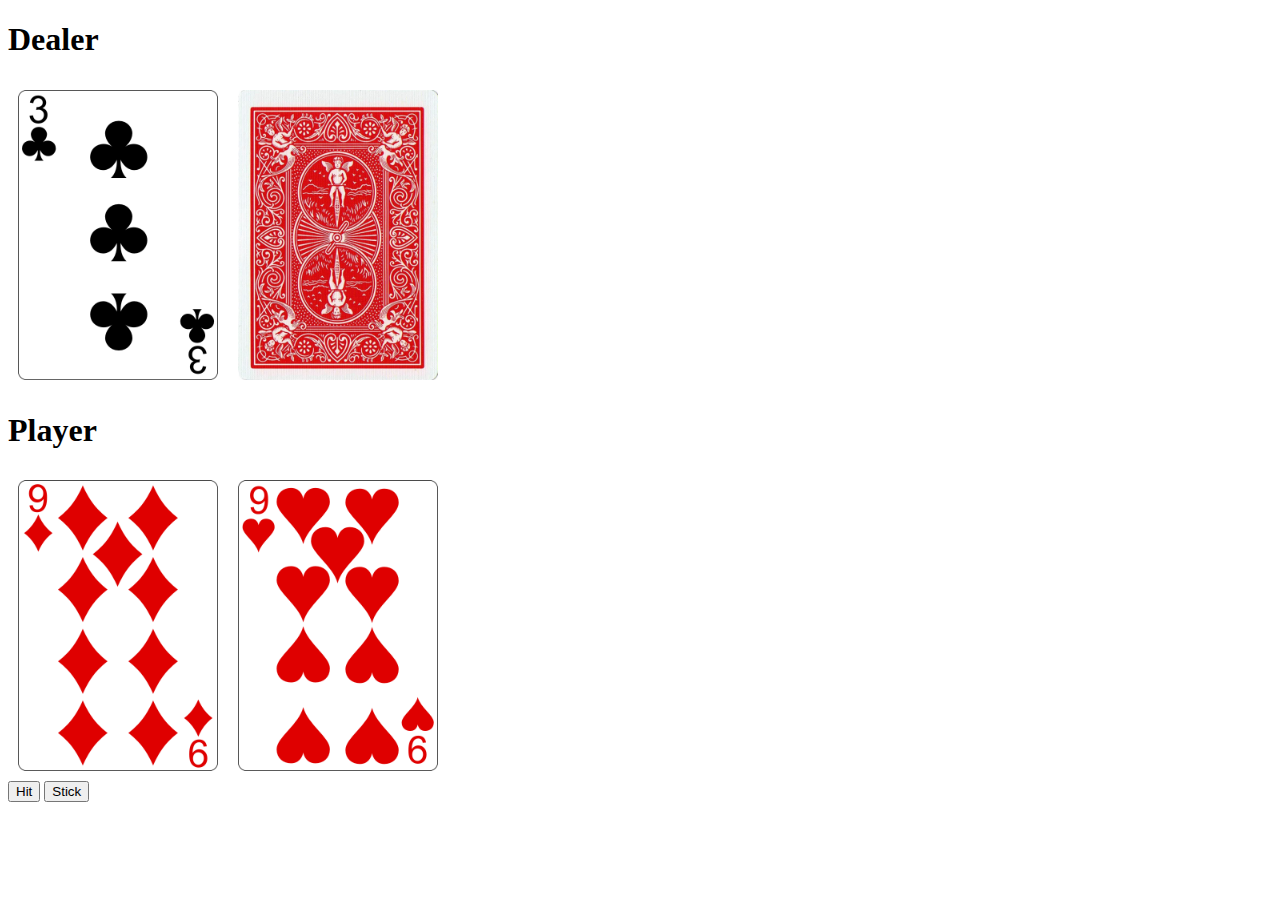
<file: blackjack/index.html>
<!DOCTYPE html>
<html lang="en">
  <head>
    <link rel="stylesheet" href="style.css" />
    <meta charset="UTF-8" />
    <meta name="viewport" content="width=device-width, initial-scale=1.0" />
    <title>Blackjack</title>
  </head>

  <body>
    <div id="gameBoard">
      <div id="dealerContainer">
        <h1>Dealer</h1>
        <div id="dealerHand"></div>
      </div>
      <div id="playerContainer">
        <h1>Player</h1>
        <div id="playerHand">
          <img src="" />
        </div>
      </div>
      <input type="button" value="Hit" id="hitButton" />
      <input type="button" value="Stick" id="stickButton" />
      <input type="button" value="Next Hand" id="nextHandButton" />
      <input type="button" value="New Game" id="newGameButton" />
    </div>
  </body>
  <script type="module" src="home.js"></script>
</html>
</file>
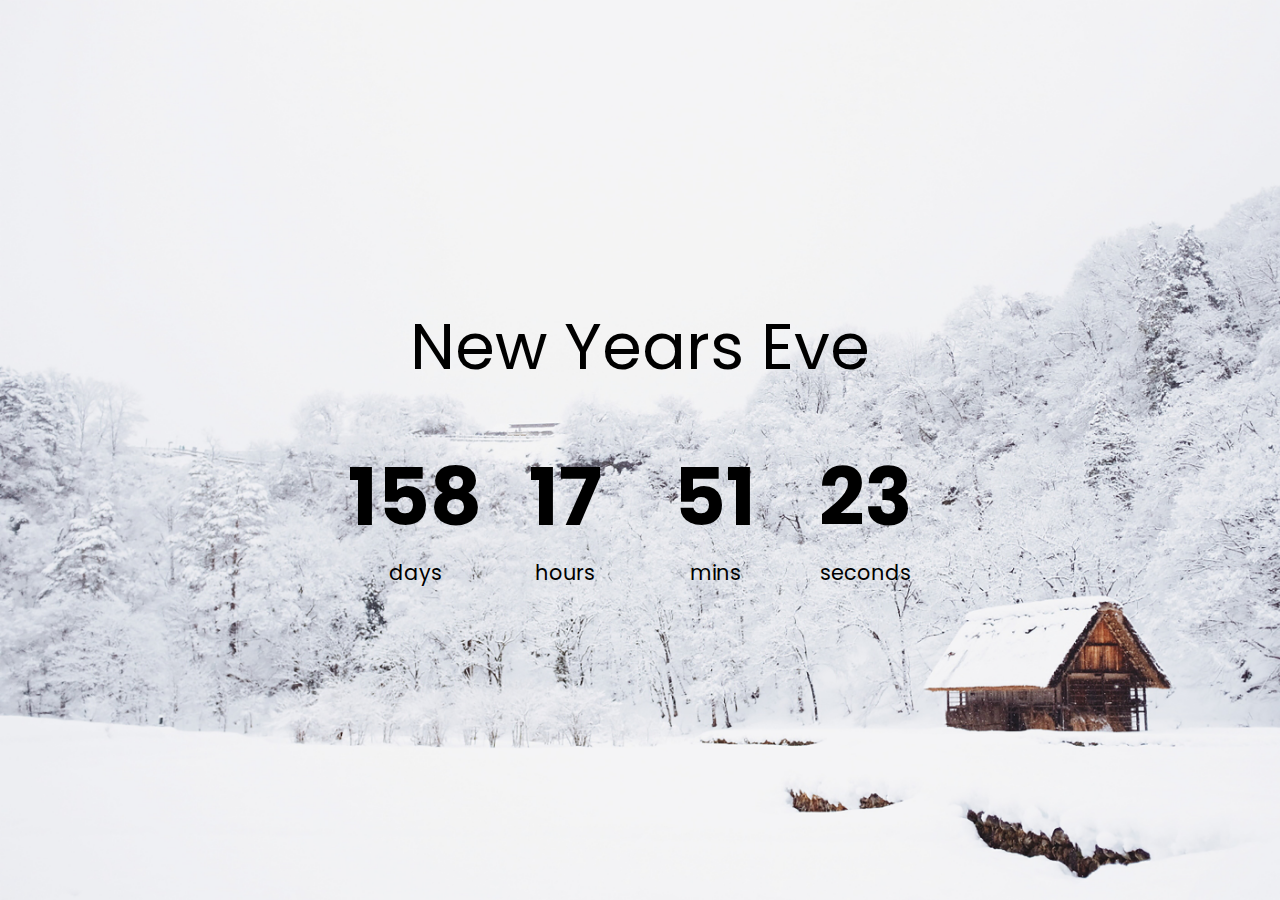
<file: countdown-timer/index.html>
<!DOCTYPE html>
<html lang="en">

<head>
    <link rel="stylesheet" href="style.css">
    <meta charset="UTF-8">
    <meta name="viewport" content="width=device-width, initial-scale=1.0">
    <title>Countdown Timer</title>
</head>

<body>
    <h1>New Years Eve</h1>
    <div class="countdown-container">
        <div class="countdown-el days-c">
            <p class="big-text" id="days">0</p>
            <span>days</span>
        </div>

        <div class="countdown-el hours-c">
            <p class="big-text" id="hours">0</p>
            <span>hours</span>
        </div>

        <div class="countdown-el mins-c">
            <p class="big-text" id="mins">0</p>
            <span>mins</span>
        </div>

        <div class="countdown-el seconds-c">
            <p class="big-text" id="seconds">0</p>
            <span>seconds</span>
        </div>

    </div>
</body>
<script src="home.js"></script>

</html>
</file>
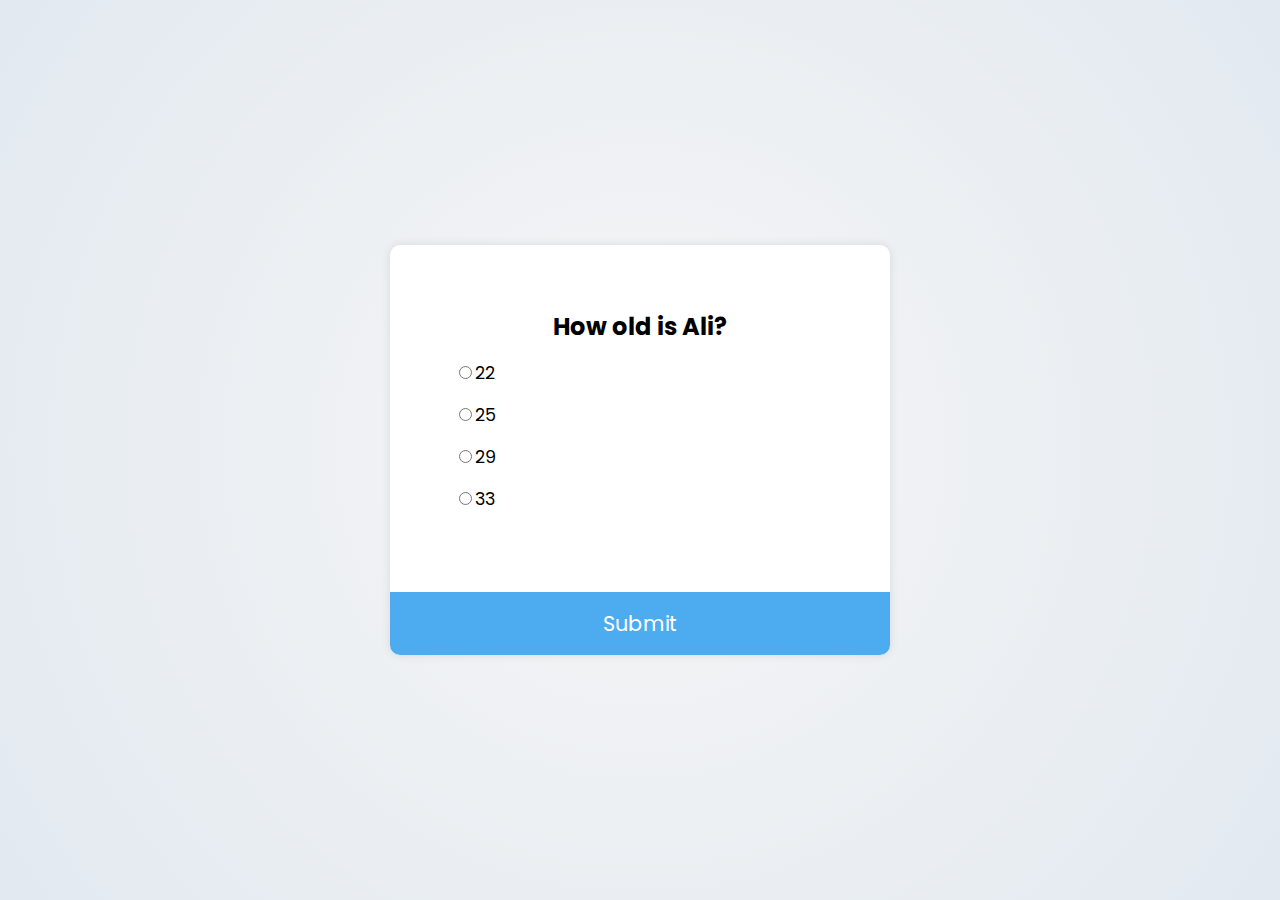
<file: quiz/index.html>
<!DOCTYPE html>
<html lang="en">
  <head>
    <link rel="stylesheet" href="style.css" />
    <meta charset="UTF-8" />
    <meta name="viewport" content="width=device-width, initial-scale=1.0" />
    <title>Quiz</title>
  </head>

  <body>
    <div class="quiz-container">
      <div class="quiz-header">
        <h2 id="question-text">Question Text</h2>
        <ul>
          <li>
            <input type="radio" name="answer" id="a" /><label
              id="a-text"
              for="a"
              >Answer</label
            >
          </li>

          <li>
            <input type="radio" name="answer" id="b" /><label
              id="b-text"
              for="b"
              >Answer</label
            >
          </li>

          <li>
            <input type="radio" name="answer" id="c" /><label
              id="c-text"
              for="c"
              >Answer</label
            >
          </li>

          <li>
            <input type="radio" name="answer" id="d" /><label
              id="d-text"
              for="d"
              >Answer</label
            >
          </li>
        </ul>
      </div>

      <button class="submit-button" id="submit-button">Submit</button>
    </div>
  </body>
  <script src="home.js"></script>
</html>
</file>
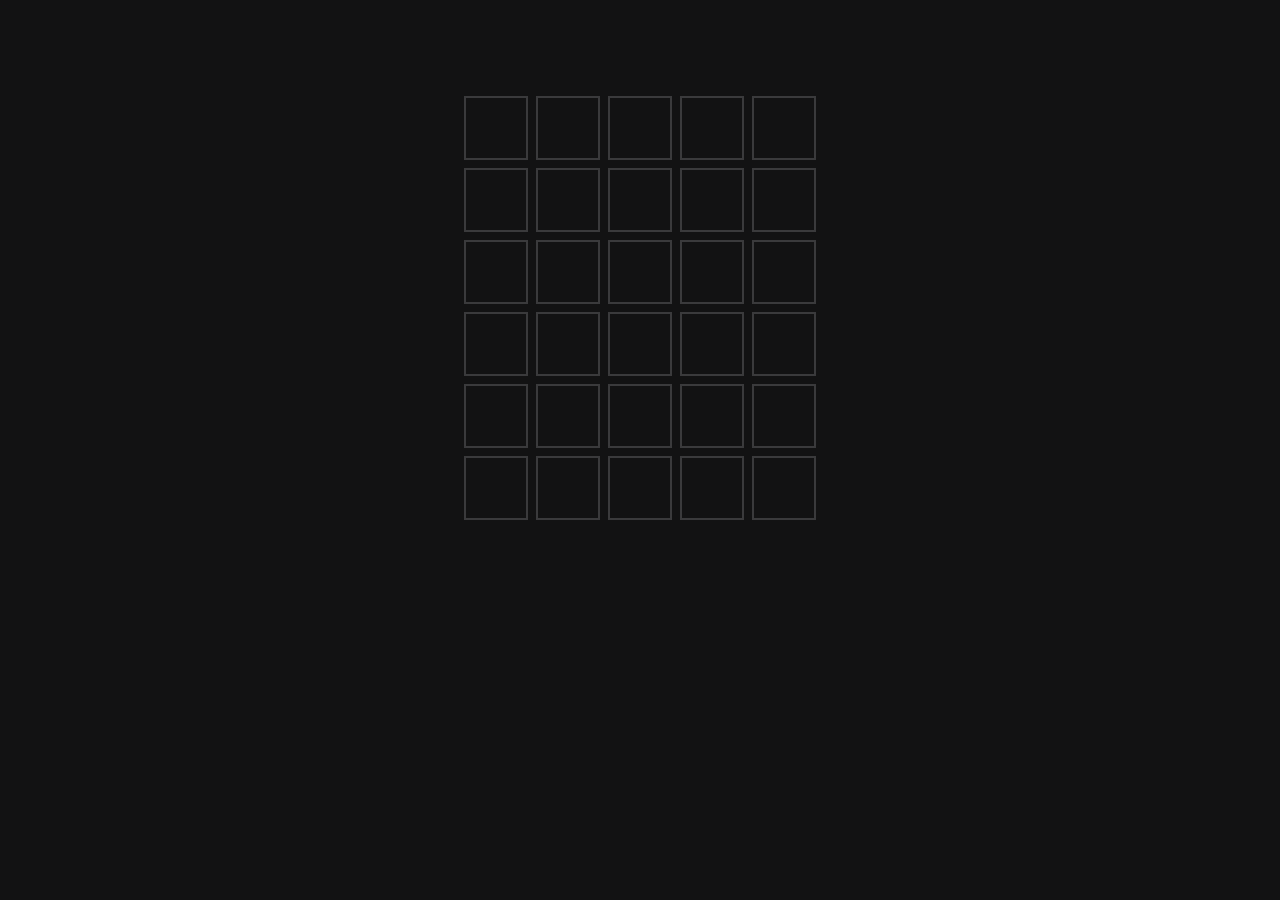
<file: wordle/index.html>
<!DOCTYPE html>
<html lang="en">
  <head>
    <link rel="stylesheet" href="style.css" />
    <meta charset="UTF-8" />
    <meta name="viewport" content="width=device-width, initial-scale=1.0" />
    <title>Wordle</title>
  </head>

  <body>
    <div id="game"></div>
  </body>
  <script src="home.js"></script>
</html>
</file>
<file: blackjack/style.css>
#playerHand,
#dealerHand {
  display: flex;
}

img {
  max-width: 200px;
  padding: 10px;
}
</file>
<file: countdown-timer/style.css>
@import url("https://fonts.googleapis.com/css2?family=Poppins:wght@200;400;600&display=swap");

* {
  box-sizing: border-box;
}

body {
  background-image: url("./snow.jpg");
  background-size: cover;
  display: flex;
  flex-direction: column;
  align-items: center;
  min-height: 100vh;
  font-family: "Poppins", sans-serif;
  margin: 0;
}

h1 {
  padding-top: 4em;
  font-size: 4rem;
  font-weight: normal;
}

.countdown-container {
  display: flex;
  flex-wrap: wrap;
  justify-content: center;
}

.countdown-el {
  text-align: center;
  width: 150px;
  justify-content: center;
}

.big-text {
  font-weight: bold;
  font-size: 5rem;
  margin: 0rem;
}

.countdown-el span {
  font-size: 1.3rem;
}
</file>
<file: quiz/style.css>
@import url("https://fonts.googleapis.com/css2?family=Poppins:wght@200;400;600&display=swap");

* {
  box-sizing: border-box;
}

body {
  background: rgb(246, 246, 246);
  background: radial-gradient(
    circle,
    rgba(246, 246, 246, 1) 0%,
    rgba(226, 233, 240, 1) 100%
  );
  justify-content: center;
  display: flex;
  align-items: center;
  justify-content: center;
  font-family: "Poppins", sans-serif;
  margin: 0;
  min-height: 100vh;
}

.quiz-container {
  background-color: #fff;
  width: 500px;
  max-width: 100%;
  border-radius: 10px;
  box-shadow: 0 0 10px rgba(0, 0, 0, 0.1);
  overflow: hidden;
}

.quiz-header {
  padding: 4rem;
}

ul {
  list-style-type: none;
  padding: 0;
}

.submit-button {
  background-color: #4dacf0;
  color: #fff;
  width: 100%;
  font-size: 1.3rem;
  font-family: inherit;
  border: none;
  display: block;
  padding: 1rem;
  cursor: pointer;
}

.submit-button:hover {
  background-color: rgb(42, 89, 123);
}

h2 {
  margin: 0;
  text-align: center;
}

ul li {
  margin: 1rem 0;
  font-size: 1.1rem;
}

input[type="radio"] {
  cursor: pointer;
}
</file>
<file: wordle/style.css>
:root {
  --default: #121213;
  --empty: #3a3a3c;
  --wrong: #b59f3b;
  --right: #538d4e;
}

body {
  background: var(--default);
}

#game {
  display: grid;
  place-items: center;
  width: 100%;
  height: 600px;
}

.grid {
  display: grid;
  grid-template-rows: repeat(6, auto);
  grid-template-columns: repeat(5, auto);
}

.box {
  width: 60px;
  height: 60px;
  border: 2px solid var(--empty);
  margin: 4px;
  color: #fff;
  text-transform: uppercase;
  display: grid;
  place-items: center;
  font-family: Arial, Arial, Helvetica, sans-serif;
  font-size: 2.4rem;
}

.box.empty {
  background-color: var(--empty);
}

.box.wrong {
  background-color: var(--wrong);
}

.box.right {
  background-color: var(--right);
}

.animated {
  animation: flip 0.5s ease;
}

@keyframes flip {
  0% {
    transform: scaleY(1);
  }
  50% {
    transform: scaleY(0);
  }
  100% {
    transform: scaleY(1);
  }
}
</file>
